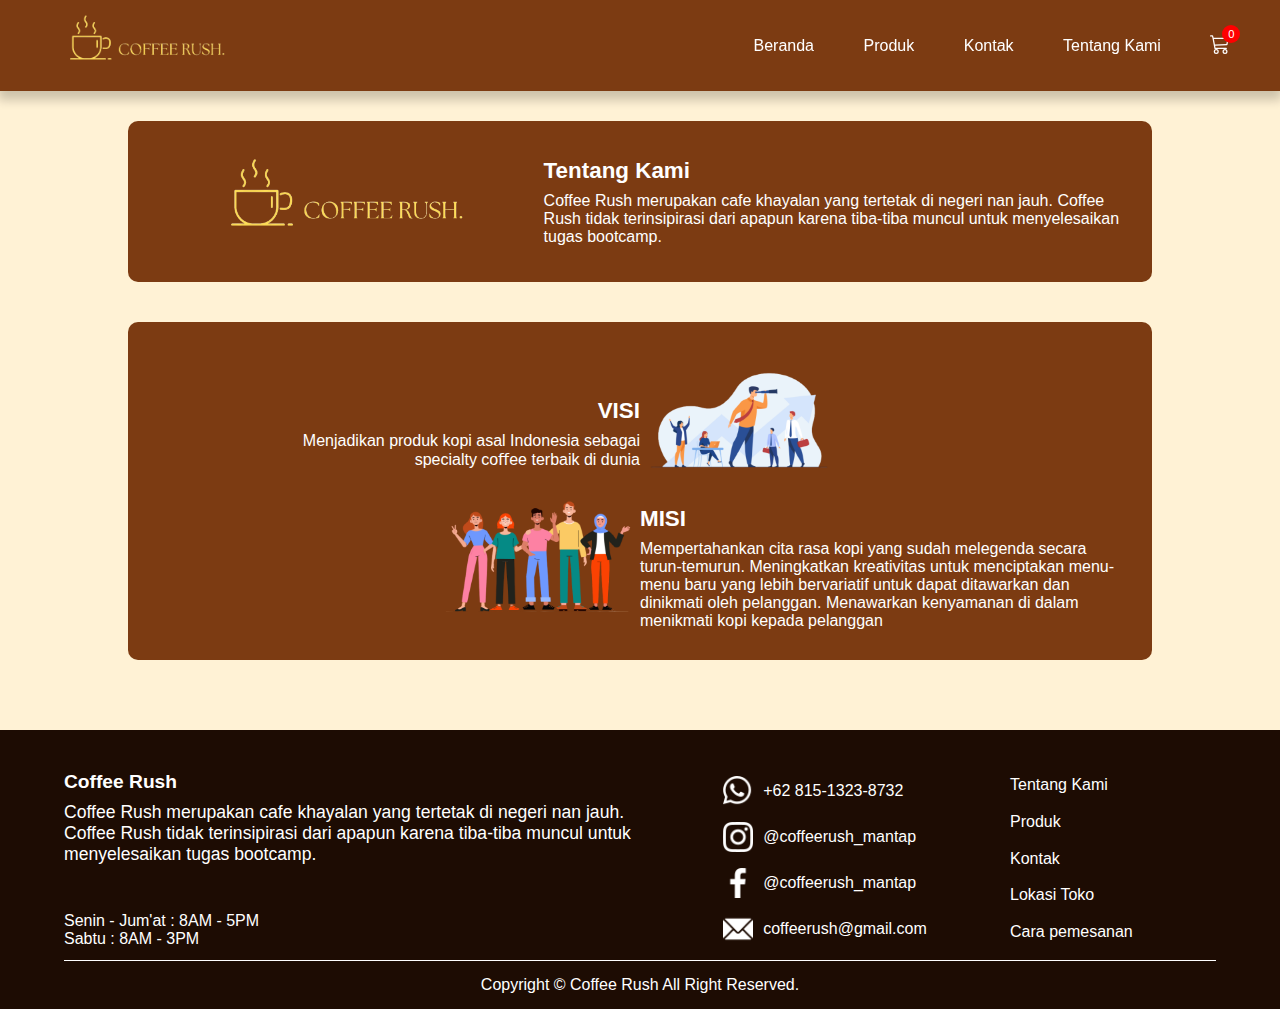
<file: about.html>
<!DOCTYPE html>
<html lang="en">
<head>
    <meta charset="UTF-8">
    <meta http-equiv="X-UA-Compatible" content="IE=edge">
    <meta name="viewport" content="width=device-width, initial-scale=1.0">
    <title>Tentang Kami</title>
    <link href="https://fonts.cdnfonts.com/css/gotham" rel="stylesheet">
    <link rel="stylesheet" href="src/style.css">
</head>
<body>
    <!-- NAV START -->
    <nav>
        <div class="logo">
            <a href="#">
                <img src="assets/image/logocr.png" alt="" width="200px">
            </a>
        </div>
        
        <ul>
            <li><a href="index.html">Beranda</a></li>
            <li><a href="product.html">Produk</a></li>
            <li><a href="contact/contact_form.html">Kontak</a></li>
            <li><a href="about.html">Tentang Kami</a></li>
            <li>
                <a class="shopping-cart" href="cart.html">
                    <svg xmlns="http://www.w3.org/2000/svg" width="20" height="20" fill="currentColor" class="bi bi-cart3" viewBox="0 0 16 16">
                        <path d="M0 1.5A.5.5 0 0 1 .5 1H2a.5.5 0 0 1 .485.379L2.89 3H14.5a.5.5 0 0 1 .49.598l-1 5a.5.5 0 0 1-.465.401l-9.397.472L4.415 11H13a.5.5 0 0 1 0 1H4a.5.5 0 0 1-.491-.408L2.01 3.607 1.61 2H.5a.5.5 0 0 1-.5-.5zM3.102 4l.84 4.479 9.144-.459L13.89 4H3.102zM5 12a2 2 0 1 0 0 4 2 2 0 0 0 0-4zm7 0a2 2 0 1 0 0 4 2 2 0 0 0 0-4zm-7 1a1 1 0 1 1 0 2 1 1 0 0 1 0-2zm7 0a1 1 0 1 1 0 2 1 1 0 0 1 0-2z"/>
                        <div id="cart-amount" class="cart-amount">0</div>
                    </svg>
                </a>
            </li>
        </ul>

        <div class="menu-toggle">
            <input type="checkbox" name="" id="">
            <span></span>
            <span></span>
            <span></span>
        </div>
    </nav> 
    <!-- NAV END -->

    <!-- main start -->
    <main>
        <div class="container-satu">
            <div class="container-dua-about-row">
                <div class="logo-about">
                    <img width="300px" src="assets/image/logocr.png" alt="">
                </div>

                <div class="teks-about">
                    <h4 class="heading-about">
                        Tentang Kami
                    </h4>

                    <p>
                        Coffee Rush merupakan cafe khayalan yang tertetak di negeri nan jauh. Coffee Rush tidak terinsipirasi dari apapun karena tiba-tiba muncul untuk menyelesaikan tugas bootcamp.
                    </p>
                </div>
            </div>
            <div class="container-dua-about-column">
                <div class="visi-about">
                    <div class="teks-visi">
                        <h4 class="heading-about">
                            VISI
                        </h4>

                        <P>
                            Menjadikan produk kopi asal Indonesia sebagai specialty coﬀee terbaik di dunia

                        </P>
                    </div>

                    <div class="visi-logo">
                        <img width="200px" src="assets/image/about/vision 1.png" alt="">
                    </div>
                </div>

                <div class="misi-about">
                    <div class="misi-teks">
                        <h4 class="heading-about">
                            MISI
                        </h4>

                        <p>
                            Mempertahankan cita rasa kopi yang sudah melegenda secara turun-temurun. 
                            Meningkatkan kreativitas untuk menciptakan menu-menu baru yang lebih bervariatif untuk dapat ditawarkan dan dinikmati oleh pelanggan.
                            Menawarkan kenyamanan di dalam menikmati kopi kepada pelanggan
                        </p>
                    </div>

                    <div class="misi-logo">
                        <img width="200px" src="assets/image/about/mission 1.png" alt="">
                    </div>
                </div>
            </div>
        </div>
    </main>
    <!-- main end -->

    <!-- FOOTER START -->
    <footer>
        <div class="container-satu-footer">
          <div class="container-dua-footer line">
            <div class="description-satu">
              <div class="profile">
                <h3 class="padding-bottom">Coffee Rush</h3>
                <p class="justify-text">
                  Coffee Rush merupakan cafe khayalan yang tertetak di negeri nan
                  jauh. Coffee Rush tidak terinsipirasi dari apapun karena
                  tiba-tiba muncul untuk menyelesaikan tugas bootcamp.
                </p>
              </div>
  
              <div class="open">
                <p>Senin - Jum'at : 8AM - 5PM</p>
                <p>Sabtu : 8AM - 3PM</p>
              </div>
            </div>
  
            <div class="description-dua">
              <div class="social-media">
                <ul class="ul ul-res-1">
                  <li>
                    <a href="https://web.whatsapp.com/">
                      <img src="assets/image/icons-white (3).png" alt="" />
                      <p class="display-none">+62 815-1323-8732</p>
                    </a>
                  </li>
  
                  <li>
                    <a href="">
                      <img src="assets/image/icons-white (4).png" alt="" />
                      <p class="display-none">@coffeerush_mantap</p>
                    </a>
                  </li>
  
                  <li>
                    <a href="">
                      <img src="assets/image/icons-white (2).png" alt="" />
                      <p class="display-none">@coffeerush_mantap</p>
                    </a>
                  </li>
  
                  <li>
                    <a href="">
                      <img src="assets/image/icons-white (1).png" alt="" />
                      <p class="display-none">coffeerush@gmail.com</p>
                    </a>
                  </li>
                </ul>
              </div>
  
              <div class="nav-footer">
                <ul class="ul display-none">
                  <li>
                    <a href="about.html">Tentang Kami</a>
                  </li>
                  <li>
                    <a href="product.html">Produk</a>
                  </li>
                  <li>
                    <a href="contact.html">Kontak</a>
                  </li>
                  <li>
                    <a href="store.html">Lokasi Toko</a>
                  </li>
                  <li>
                    <a href="order.html">Cara pemesanan</a>
                  </li>
                </ul>
              </div>
            </div>
          </div>
  
          <div class="p-footer">
            <p>Copyright &#169; Coffee Rush All Right Reserved.</p>
          </div>
        </div>
      </footer>
      <!-- FOOTER END -->
    <script src="src/main.js"></script>
</body>
</html>
</file>
<file: src/style.css>
@import url("https://fonts.cdnfonts.com/css/gotham");

* {
  margin: 0;
  padding: 0;
  box-sizing: border-box;
  list-style-type: none;
  scroll-behavior: smooth;
}

body {
  font-family: "Gotham", sans-serif;
  /* font-family: 'Gotham', sans-serif;
    font-family: 'Gotham Black', sans-serif;
    font-family: 'Gotham Light', sans-serif;
    font-family: 'Gotham Thin', sans-serif;
    font-family: 'Gotham XLight', sans-serif;
    font-family: 'Gotham Book', sans-serif;
    font-family: 'Gotham Ultra', sans-serif; */
  overflow-x: hidden;
  font-size: 16px;
}

/* Nav Bar */
nav {
  display: flex;
  position: sticky;
  top: 0;
  background-color: #7c3b12;
  justify-content: space-between;
  align-items: center;
  padding: 10px 0;
  box-shadow: 0 7px 10px 2px rgb(0 0 0 / 20%);
  z-index: 5;
}

.logo img {
  margin-left: 50px;
}

nav ul {
  list-style: none;
  display: flex;
  align-items: center;
  justify-content: space-evenly;
  width: 45%;
}

nav ul li a {
  color: white;
  text-decoration: none;
  font-size: 1em;
  position: relative;
  padding-bottom: 3px;
}

nav ul li a::before {
  content: "";
  position: absolute;
  width: 100%;
  height: 2px;
  border-radius: 4px;
  background-color: white;
  bottom: 0;
  left: 0;
  transform-origin: right;
  transform: scaleX(0);
  transition: transform 0.3s ease-in-out;
}

nav ul li a:hover::before {
  transform-origin: left;
  transform: scaleX(1);
}

.logo {
  width: 30%;
}

.cart-amount {
  display: flex;
  justify-content: center;
  align-items: center;
  width: 18px;
  height: 18px;
  position: absolute;
  top: -15px;
  right: -10px;
  background-color: red;
  border-radius: 100px;
  font-size: 0.7em;
}

/*  hamburger menu */
.menu-toggle {
  display: none;
  flex-direction: column;
  height: 20px;
  justify-content: space-around;
  position: relative;
  margin-right: 50px;
}

.menu-toggle input {
  position: absolute;
  width: 40px;
  height: 28px;
  left: -6px;
  top: -3px;
  opacity: 0;
  cursor: pointer;
  z-index: 2;
}

.menu-toggle span {
  display: block;
  width: 23px;
  height: 3px;
  background-color: white;
  border-radius: 3px;
  transition: all 0.5s;
}

/* animasi hamburger menu */
.menu-toggle span:nth-child(2) {
  transform-origin: 0 0;
}

.menu-toggle span:nth-child(4) {
  transform-origin: 0 100%;
}

.menu-toggle input:checked ~ span:nth-child(2) {
  transform: rotate(45deg) translate(-1px, -1px);
  background-color: white;
}

.menu-toggle input:checked ~ span:nth-child(4) {
  transform: rotate(-45deg) translate(-1px, 0);
  background-color: white;
}

.menu-toggle input:checked ~ span:nth-child(3) {
  transform: scale(0);
  opacity: 0;
}

/* carousel */
[data-component="slideshow"] .slider {
  display: none;
}

[data-component="slideshow"] .slider.active {
  display: flex;
  justify-content: center;
  align-items: center;
}

.slider img {
  width: 100%;
}

.container-jumbotron {
  display: flex;
  flex-direction: row;
  background-image: url(../assets/image/jumbotron/bg-3.png);
  background-position: center;
  background-repeat: no-repeat;
  background-size: cover;
  height: 520px;
  width: 100%;
  justify-content: space-evenly;
  align-items: center;
}

.change-img-1 {
  display: none;
}

.bg-1 {
  background-image: url(../assets/image/jumbotron/caramel-frapuccino-nobg.jpg);
}

.jumbotron-img {
  width: 35%;
}

.jumbotron-teks {
  display: flex;
  flex-direction: column;
  width: 50%;
  left: 0px;
}

.jumbotron-teks img {
  width: 150px;
  margin-bottom: 10px;
}

.jumbotron-teks h3 {
  font-size: 2.5em;
}

.jumbotron-teks p {
  font-size: 1.5em;
}

.jumbotron-teks button {
  width: 100%;
  margin-top: 30px;
  padding: 15px;
  border-radius: 50px;
  background-color: #7c3b12;
  border: 0;
  color: white;
  cursor: pointer;
  transition: 0.3s;
  font-size: 1.3em;
}

.jumbotron-teks button:hover {
  color: black;
  background-color: white;
}

.jumbotron-teks a {
  width: 40%;
}

.text-img {
  background-color: rgb(0 0 0 / 25%);
  color: white;
  position: absolute;
  display: flex;
  justify-content: center;
  flex-direction: column;
  text-align: center;
  width: 60%;
}

.img-small {
  width: 350px;
}

/* best seller */
.container-satu {
  background-color: #FFF2D5;
  display: flex;
  width: 100%;
  flex-direction: column;
  justify-content: center;
  padding: 30px 0;
  align-items: center;
}

.container-satu .heading {
  text-align: center;
  padding-bottom: 15px;
  color: black;
  font-size: 1.8em;
  font-weight: 900;
}

.container-dua {
  display: flex;
  flex-wrap: wrap;
  flex-direction: row;
  width: 90%;
  justify-content: center;
}

.container-items {
  width: 200px;
  background-color: white;
  display: flex;
  flex-direction: column;
  margin: 7px 7px;
  box-shadow: rgba(100, 100, 111, 0.2) 0px 7px 29px 0px;
}

.container-teks {
  width: 100%;
  height: 40px;
  display: flex;
  justify-content: center;
  align-items: center;
  font-size: 1.2em;
  font-weight: 600;
}

.container-img img {
  width: 100%;
}

/* LAYANAN KAMI */
.color-2 {
  background-color: #b88975 !important;
}

.align-item-center {
  align-items: center;
}

.container-layanan {
  width: 250px;
  height: 250px;
  display: flex;
  flex-direction: column;
  border: 2px solid black;
  margin: 20px;
  padding: 10px;
  justify-content: space-between;
  align-items: center;
  background-color: #fff2d5 !important;
  box-shadow: rgba(0, 0, 0, 0.3) 0px 19px 38px,
    rgba(0, 0, 0, 0.22) 0px 15px 12px;
}

.flex-grow {
  width: 300px;
  height: 300px;
}

.heading-layanan {
  margin-top: 20px;
}

.deskripsi-layanan {
  margin-top: 10px;
  display: flex;
  justify-content: center;
}

.deskripsi-layanan p {
  font-size: 1em;
  width: 90%;
}

.deskripsi-layanan h3 {
  font-size: 1.2em;
}

.heading-layanan,
.deskripsi-layanan {
  text-align: center;
  width: 100%;
  height: 100px;
}

.heading-layanan img {
  width: 60px;
}

.button-layanan button {
  background-color: #fff2f2;
  border: 2px solid black;
  padding: 10px;
  font-weight: bold;
  transition: 0.3s;
}

.button-layanan button:hover {
  background-color: #f47c7c;
  border: 2px solid black;
  color: white;
  padding: 10px;
  font-weight: bold;
  cursor: pointer;
}

/* TESTI */
.card {
  display: flex;
  align-items: center;
  flex-direction: column;
  background-color: #e7c5a9;
  width: 200px;
  margin: 7px;
  box-shadow: rgba(100, 100, 111, 0.2) 0px 7px 29px 0px;
}

.card img {
  padding-top: 30px;
  width: 110px;
}

.card-description {
  display: flex;
  flex-direction: column;
  justify-content: space-between;
  width: 100%;
  height: 125px;
  background-color: #7c3b12;
  text-align: center;
  color: white;
}

.testi p {
  font-size: 1em;
  padding: 13px 10px 0 10px;
}

.testi-header h3 {
  font-size: 1.1em;
  text-decoration: underline;
}

.testi-header p {
  font-size: 0.9em;
  padding: 0 0 15px 0;
}

/* QUOTE */
.container-satu-quote {
  width: 100%;
  display: flex;
  justify-content: center;
}

.container-dua-quote {
  width: 90%;
  display: flex;
  justify-content: center;
  margin: 35px 0;
}

.container-quote {
  background-color: #fff2d5;
  width: 60%;
  border: 3px solid #7c3b12;
  display: flex;
  flex-direction: column;
  justify-content: space-evenly;
  align-items: center;
  box-shadow: rgba(100, 100, 111, 0.2) 0px 7px 29px 0px;
}

.container-quote p {
  width: 90%;
  font-size: 1.4em;
  text-align: center;
}

.container-video {
  display: flex;
  flex-direction: column;
  justify-content: center;
}

.video {
  margin: 10px;
}

/** FOOTER */
.container-satu-footer {
  background-color: #1d0c03;
  display: flex;
  width: 100%;
  flex-direction: column;
  justify-content: center;
  padding-top: 30px;
  align-items: center;
}

.profile p {
  font-size: 1.1em;
}

.profile h3 {
  font-size: 1.2em;
}

.container-dua-footer {
  width: 90%;
  display: flex;
  justify-content: center;
}

.description-satu {
  display: flex;
  width: 50%;
  justify-content: space-around;
  flex-direction: column;
  color: white;
}

.open {
  margin-top: 25px;
}

.description-dua {
  width: 50%;
  display: flex;
  align-items: center;
  justify-content: space-evenly;
}

.social-media img {
  width: 30px;
  margin-right: 10px;
}

.ul {
  display: flex;
  align-items: flex-start;
  flex-direction: column;
  justify-content: space-evenly;
  height: 200px;
}

.ul a {
  display: flex;
  align-items: center;
  color: white;
  text-decoration: none;
}

.line {
  border-bottom: 1px solid white;
}

.padding-bottom {
  padding-bottom: 9px;
}

.p-footer {
  color: white;
  padding: 15px 0;
}

.nav-footer ul li a {
  position: relative;
  padding-bottom: 2px;
}

.nav-footer ul li a::before {
  content: "";
  position: absolute;
  width: 100%;
  height: 2px;
  border-radius: 4px;
  background-color: white;
  bottom: 0;
  left: 0;
  transform-origin: right;
  transform: scaleX(0);
  transition: transform 0.3s ease-in-out;
}

.nav-footer ul li a:hover::before {
  transform-origin: left;
  transform: scaleX(1);
}

.social-media ul li a p {
  position: relative;
}

.social-media ul li a p::before {
  content: "";
  position: absolute;
  width: 100%;
  height: 2px;
  border-radius: 4px;
  background-color: white;
  bottom: 0;
  left: 0;
  transform-origin: right;
  transform: scaleX(0);
  transition: transform 0.3s ease-in-out;
}

.social-media ul li a p:hover::before {
  transform-origin: left;
  transform: scaleX(1);
}

/** STORE START */
.mtb {
  margin: 50px 0;
}

.lokasi-img {
  width: 80%;
}

.lokasi {
  display: flex;
  width: 100%;
  flex-wrap: wrap;
  justify-content: center;
  font-size: 0.8em;
  justify-content: center;
  color: white;
}

.container-lokasi {
  background-color: #7C3B12;
  display: flex;
  flex-direction: row;
  width: 300px;
  padding: 15px;
  margin: 15px;
  border-radius: 15px;
}

.container-lokasi img {
  margin-right: 10px;
}

.lokasi-detail {
  flex-direction: column;
  display: flex;
  justify-content: center;
}

.lokasi-detail h3 {
  margin-bottom: 4px;
}
/* STORE END */

/** produk */
.container-product {
  display: grid;
  grid-template-columns: repeat(4, 200px);
  gap: 30px;
}

.img-product {
  border-radius: 3px 3px 0 0;
}

.product {
  width: 200px;
  display: flex;
  flex-direction: column;
  background-color: #7C3B12;
  align-items: center;
  color: white;
  border-radius: 3px;
  box-shadow: rgba(100, 100, 111, 0.2) 0px 7px 29px 0px;
}

.product-name,
.price {
  display: flex;
  align-items: center;
  height: 30px;
  font-weight: 300;
}

.product-name {
  font-weight: 400;
}

.price {
  font-size: 0.9em;
  align-items: flex-start;
}

.button-cart {
  width: 100%;
  height: 25px;
  border: 0;
  background-color: #7C3B12;
  color: white;
  cursor: pointer;
  border-radius: 0 0 3px 3px;
  transition: 0.3s;
  font-weight: 300s;
  border-top: 1px solid white;
}

.button-cart:hover {
  background-color: white;
  color: #7C3B12;
}
/* prdouk end */

/* *cart start */
.container-dua-cart {
  display: flex;
  width: 80%;
  flex-direction: row;
  justify-content: space-around;
}

.heading-cart {
  display: flex;
  flex-direction: row;
  justify-content: space-evenly;
}

.heading-cart h4 {
  text-align: center;
  margin-bottom: 20px;
}

.heading-cart h4:first-child {
  width: 40%;
}

.heading-cart h4:nth-child(2),
.heading-cart h4:nth-child(3) {
  width: 25%;
}

.cart-product {
  display: flex;
  flex-direction: column;
  width: 60%;
}

.product-details {
  display: flex;
  margin-bottom: 30px;
  box-shadow: rgba(0, 0, 0, 0.02) 0px 1px 3px 0px,
    rgba(27, 31, 35, 0.15) 0px 0px 0px 1px;
  padding: 10px;
  border-radius: 5px;
  justify-content: space-evenly;
  align-items: center;
}

.desc {
  display: flex;
  flex-direction: column;
  width: 40%;
  align-items: center;
}

.desc-detail {
  display: flex;
  flex-direction: row;
  justify-content: start;
  align-items: center;
  width: 100%;
}

.img-cart {
  border-radius: 5px;
}

.desc-harga {
  display: flex;
  flex-direction: column;
  margin-left: 8px;
}

.desc-harga p {
  font-size: 0.9em;
}

.qty {
  display: flex;
  flex-direction: column;
  width: 25%;
  justify-content: center;
  align-items: center;
  height: 100px;
  /* position: relative; */
}

.svg-cart path {
  color: #7C3B12;
  background-color: #fff2f2;
  cursor: pointer;
  transition: 0.3s;
}
.svg-cart path:hover {
  color: black;
  background-color: white;
}

.qty-detail {
  display: flex;
  flex-direction: row;
  align-items: center;
  justify-content: space-evenly;
  width: 75px;
  justify-content: space-between;
  border: 0.5px solid black;
  border-radius: 5px;
}

.qty-detail button {
  background-color: inherit;
  border: none;
  cursor: pointer;
  border-radius: 5px;
  align-items: center;
}

.qty-detail button svg {
  display: flex;
  align-items: center;
  width: 100%;
}

.increment svg {
  background-color: #58ad69;
  color: white;
  border: none;
  cursor: pointer;
  border-radius: 4px;
  transition: 0.3s;
  width: 100%;
}

.decrement svg {
  background-color: #e2574c;
  color: white;
  border: none;
  cursor: pointer;
  border-radius: 4px;
  transition: 0.3s;
  width: 100%;
}

.increment svg:hover {
  background-color: white;
  color: black;
  border: none;
  cursor: pointer;
  border-radius: 4px;
}

.decrement svg:hover {
  background-color: white;
  color: black;
  border: none;
  cursor: pointer;
  border-radius: 4px;
}

.total {
  display: flex;
  flex-direction: column;
  width: 25%;
  align-items: center;
}

.total-detail {
  display: flex;
  align-items: center;
  height: 100px;
}

.cart-total {
  display: flex;
  flex-direction: column;
  align-items: center;
  justify-content: space-evenly;
  width: 30%;
  height: 200px;
  /* background-color: #F47C7C; */
  border-radius: 5px;
  color: black;
  box-shadow: rgba(0, 0, 0, 0.05) 0px 6px 24px 0px,
    rgba(0, 0, 0, 0.08) 0px 0px 0px 1px;
}

/* .cart-total h3{
    color: white!important;
} */
.heading-total {
  margin-top: 20px;
}

.total-desc {
  display: flex;
  flex-direction: column;
  width: 90%;
  margin-top: 10px;
  margin-bottom: 25px;
}

.sub-total,
.discount,
.final-total,
.discount-coupon {
  width: 100%;
  display: flex;
  flex-direction: row;
  justify-content: space-between;
  margin-bottom: 3px;
}

.final-total {
  justify-content: space-around;
  font-size: 1.2em;
}

.discount-coupon input {
  width: 100px;
}

.button-total {
  display: flex;
  flex-direction: row;
  align-items: center;
  width: 90%;
}

.check-out,
.remove-item {
  width: 50%;
  margin: 10px 5px 5px 5px;
  height: 30px;
  background-color: #7C3B12;
  color: white;
  border: none;
  border-radius: 10px;
  cursor: pointer;
  transition: 0.3s;
}

.check-out:hover,
.remove-item:hover {
  background-color: white;
  color: #e2574c;
}

.container-empty-cart {
  display: flex;
  flex-direction: row;
  justify-content: center;
}

.container-empty-cart button {
  border: none;
  background-color: #7C3B12;
  cursor: pointer;
  color: white;
  padding: 9px;
  margin: 5px;
  border-radius: 20px;
  width: 150px;
  transition: 0.3s;
}

.container-empty-cart button:hover {
  background-color: white;
  color: #e2574c;
}

.empty-cart {
  display: none;
}

/* .remove-item{
    width: 70%;
    height: 30px;
    color: ;
} */

/* cart end */

/** about  */
.container-dua-about-row {
  background-color: #7C3B12;
  color: white;
  width: 80%;
  display: flex;
  flex-direction: row;
  align-items: center;
  padding: 30px;
  margin-bottom: 40px;
  border-radius: 10px;
}

.container-dua-about-column {
  background-color: #7C3B12;
  color: white;
  width: 80%;
  display: flex;
  flex-direction: column;
  align-items: center;
  padding: 30px;
  margin-bottom: 40px;
  border-radius: 10px;
}

.logo-about {
  width: 40%;
  display: flex;
  justify-content: center;
}

.teks-about {
  width: 60%;
}

.visi-about {
  display: flex;
  flex-direction: row;
  align-items: center;
}

.teks-visi {
  width: 50%;
  display: flex;
  flex-direction: column;
  justify-content: end;
  text-align: end;
  margin-top: 30px;
}

.visi-logo {
  width: 50%;
  display: flex;
  justify-content: start;
}

.misi-about {
  display: flex;
  flex-direction: row-reverse;
  align-items: center;
}

.misi-teks {
  width: 50%;
  display: flex;
  flex-direction: column;
  justify-content: start;
  text-align: start;
  margin-top: 20px;
}

.misi-logo {
  width: 50%;
  display: flex;
  justify-content: end;
}

.heading-about {
  font-size: 1.4em;
  margin-bottom: 8px;
}
/** about end */

/** contact start */
.container-jumbotron-contact {
  display: flex;
  flex-direction: row;
  /* background-color: #FFF2F2; */
  background-image: url(../assets/image/jumbotron/bg2.jpg);
  background-position: center;
  background-size: cover;
  height: 520px;
  width: 100%;
  justify-content: space-around;
  align-items: center;
}

.jumbotron-img-contact {
  width: 35%;
}

.jumbotron-img-contact img {
  width: 400px;
}

.jumbotron-teks-contact {
  display: flex;
  flex-direction: column;
  width: 30%;
  left: 0px;
}

.jumbotron-teks-contact h3 {
  font-size: 2.3em;
  margin-bottom: 7px;
}

.jumbotron-teks-contact p {
  font-size: 1.3em;
}

.container-dua-contact {
  width: 40%;
  display: flex;
  justify-content: center;
  background-color: #fff2d5;
  border-radius: 5px;
  box-shadow: rgba(0, 0, 0, 0.3) 0px 19px 38px,
    rgba(0, 0, 0, 0.22) 0px 15px 12px;
}

.container-form {
  width: 90%;
}

.form {
  display: flex;
  flex-direction: column;
  justify-content: center;
  width: 100%;
}

.form input,
.form textarea {
  padding: 7px;
  box-shadow: 0 0 15px 4px rgba(0, 0, 0, 0.06);
  border-radius: 5px;
  width: 100%;
}

.form label {
  margin: 7px 0;
  font-family: inherit;
}

.form textarea {
  resize: none;
  height: 150px;
  font-family: inherit;
}

.submit-form {
  background-color: #7c3b12;
  padding: 5px;
  border: none;
  cursor: pointer;
  color: white;
  margin: 15px 0;
  border-radius: 5px;
  border: 0.5px solid white;
  transition: 0.3s;
}

.submit-form:hover {
  background-color: white;
  color: black;
}

/** contact end */

/**modal start  */
.modal {
  display: none; /* Hidden by default */
  position: fixed; /* Stay in place */
  z-index: 7; /* Sit on top */
  left: 0;
  top: 0;
  width: 100%; /* Full width */
  height: 100%; /* Full height */
  /* overflow: auto; Enable scroll if needed */
  background-color: rgb(0, 0, 0); /* Fallback color */
  background-color: rgba(0, 0, 0, 0.4); /* Black w/ opacity */
}

.modal-content {
  background-color: #fefefe;
  margin: 7% auto;
  padding: 20px;
  border: 1px solid #888;
  width: 70%; /* Could be more or less, depending on screen size */
  position: relative;
}

.container-modal {
  display: flex;
  flex-direction: row;
  width: 100%;
  background-color: white;
}

.modal-detail {
  width: 45%;
  height: 370px;
  background-image: url(../assets/image/form-img.jpeg);
  background-size: cover;
  background-position: center;
}

.modal-form {
  width: 55%;
  padding: 15px;
}

.modal-form h3 {
  text-align: center;
}

.container-form {
  display: flex;
  flex-direction: row;
  width: 100%;
  flex-wrap: wrap;
}

.form-group {
  display: flex;
  flex-direction: column;
  width: 50%;
  justify-content: center;
  padding: 10px;
}

.form-group label {
  font-size: 0.8em;
  margin-bottom: 5px;
  font-weight: 500;
}

.form-group input,
.form-group select {
  padding: 5px;
}

.form-big {
  width: 100%;
}

.exit-form {
  float: right;
  position: absolute;
  right: -1px;
  top: -1px;
  color: red;
  transition: 0.3s;
}

.exit-form:hover {
  color: black;
}

/**modal end  */

/** Invoice start  */
.container-nav-inv {
  width: 100%;
  background-color: #7C3B12;
  display: flex;
  flex-direction: row;
  justify-content: space-between;
  align-items: center;
  padding: 5px;
}

.logo-inv {
  margin-left: 50px;
}

.text-nav-inv {
  margin-right: 50px;
  color: white;
  text-align: end;
}

.heading-inv {
  font-size: 1.5em;
}

.id-inv {
  font-size: 1em;
  margin-bottom: 10px;
}

.contact-inv {
  display: flex;
  flex-direction: row;
}

.telp-inv,
.email-inv,
.address-inv {
  display: flex;
  flex-direction: row;
  margin-left: 15px;
  align-items: center;
}

.telp-inv svg,
.email-inv svg,
.address-inv svg {
  margin-right: 5px;
}

.container-satu-inv {
  width: 80%;
  margin: 0 auto;
  display: flex;
  flex-direction: column;
  justify-content: center;
  margin-top: 30px;
  line-height: 22px;
}

.heading-customer {
  font-size: 1.3em;
  margin-bottom: 20px;
}

.nama-customer {
  font-size: 1.3em;
  font-weight: 500;
}

.address-customer {
  margin-bottom: 10px;
}

.container-garis {
  display: flex;
  width: 80%;
  justify-content: center;
  align-items: center;
  margin: 0 auto;
}

.container-satu-table {
  display: flex;
  margin: 0 auto;
  width: 80%;
  flex-direction: 80%;
  justify-content: space-between;
  text-align: center;
  align-items: center;
}

.heading-height {
  height: 50px;
}

.table-margin {
  margin-top: 14px;
  margin-bottom: 14px;
}

.produk-thumbnail {
  display: flex;
  flex-direction: row;
  width: 55%;
  align-items: center;
}

.produk-thumbnail img {
  margin-right: 5px;
}

.nama-produk {
  width: 55%;
}

.jumlah-produk {
  width: 15%;
}

.harga-produk {
  width: 30%;
}

.container-total-inv {
  width: 80%;
  display: flex;
  flex-direction: row;
  justify-content: end;
  text-align: center;
  margin: 10px auto;
  margin-bottom: 100px;
}

.table-total {
  width: 15%;
}

.table-price {
  width: 30%;
}

.container-footer-inv {
  width: 100%;
  background-color: #f47c7c;
  display: flex;
  flex-direction: row;
  justify-content: space-evenly;
  align-items: center;
  height: 80px;
}

.social-media-inv {
  display: flex;
  flex-direction: row;
  align-items: center;
}

.social-media-inv p {
  margin-left: 5px;
}

.social-media-inv svg {
  color: white;
}
/** invoice end */

/* * Responsive layout*/

/* tablet */
@media screen and (max-width: 835px) {
  body {
    font-size: 14px;
  }

  nav ul {
    width: 50%;
  }

  /* produk */
  .container-product {
    display: grid;
    grid-template-columns: repeat(3, 200px);
    gap: 30px;
  }

  /* jumbotron */
  .jumbotron-teks h3 {
    font-size: 2.3em;
  }

  .jumbotron-teks p {
    font-size: 1.4em;
  }

  .jumbotron-teks a {
    width: 50%;
  }

  /* layanan */
  .flex-grow {
    width: 250px;
    height: 250px;
  }

  /* cart */
  .container-dua-cart {
    width: 95%;
  }

  .container-dua-about-row,
  .container-dua-about-column {
    width: 90%;
  }

  .container-dua-about-row {
    flex-direction: column;
  }

  .teks-about {
    width: 90%;
    text-align: center;
  }
}

/* mobile */
@media screen and (max-width: 576px) {
  body {
    font-size: 13px;
  }

  nav ul {
    position: absolute;
    right: 0;
    top: 0;
    height: 100vh;
    flex-direction: column;
    align-items: center;
    justify-content: space-evenly;
    background-color: #7C3B12;
    z-index: -1;
    transform: translatex(100%);
    transition: all 0.5s;
    display: none;
  }

  .menu-toggle {
    display: flex;
  }

  nav ul.slide {
    transform: translateX(0);
    display: inherit;
  }

  /* quote */
  .container-quote {
    width: 95%;
    padding: 20px;
  }

  .container-dua-quote {
    flex-direction: column-reverse;
    align-items: center;
  }

  .video {
    display: flex;
    justify-content: center;
  }
  .video video {
    width: 95%;
  }

  .container-dua {
    margin: 0;
    flex-direction: column;
    width: 90%;
    align-items: center;
  }

  /* footer */
  .container-dua-footer {
    margin: 0;
    flex-direction: column;
    width: 90%;
    align-items: center;
  }
  .description-satu {
    width: 100%;
  }

  .description-dua {
    width: 100%;
    flex-direction: column;
  }

  .nav-footer .ul {
    margin: 0px;
  }

  .display-none {
    display: none;
  }

  .justify-text {
    text-align: start;
  }

  .ul {
    height: auto;
  }

  .ul-res-1 {
    flex-direction: row;
  }

  .profile {
    display: flex;
    width: 100%;
    flex-direction: column;
  }

  .social-media {
    width: 100%;
    margin: 15px 0;
  }

  .nav-footer {
    width: 100%;
  }

  /* produk hero */
  .text-img {
    width: 85%;
    font-size: 0.8em;
  }

  /* product */
  .container-product {
    grid-template-columns: repeat(2, 150px);
    gap: 10px;
  }

  .product {
    width: 150px;
  }

  .img-product {
    width: 100%;
  }

  /* jumbotron */
  .container-jumbotron {
    flex-direction: column;
    height: 300px;
    background-size: cover;
    background-position: right;
  }

  .jumbotron-teks {
    display: flex;
    flex-direction: column;
    width: 90%;
    left: 0px;
  }

  .jumbotron-img {
    display: none;
  }

  .bg-1 .jumbotron-teks button {
    background-color: #7C3B12;
    color: white;
  }

  .bg-1 .jumbotron-teks button:hover {
    background-color: white;
    color: black;
  }

  .change-img-2 {
    display: none;
  }

  .img-small {
    display: none;
  }

  /* layanan */
  .flex-grow {
    width: 250px;
    height: 250px;
  }

  /* cart */
  .container-dua-cart {
    flex-direction: column;
    align-items: center;
  }

  .product-details {
    justify-content: space-between;
    padding: 5px;
  }

  .cart-product {
    width: 100%;
  }

  .cart-total {
    width: 100%;
    justify-content: space-evenly;
    height: 150px;
  }

  .qty-detail {
    width: 25px;
    flex-direction: column;
  }

  .desc {
    width: 70%;
  }

  .total {
    width: 40%;
  }

  .total-detail {
    width: 100%;
    justify-content: center;
  }

  .desc-harga {
    width: 100%;
    height: 100%;
    justify-content: space-evenly;
  }

  .desc-harga h4 {
    font-size: 1.1em;
  }

  .desc-harga p {
    font-size: 1em;
  }

  .qty-detail svg {
    width: 15px;
  }

  .heading-cart {
    justify-content: space-around;
  }

  .heading-cart h4:first-child {
    width: 60%;
  }

  .display-flex {
    display: flex;
  }

  /** about  */
  .visi-about,
  .misi-about {
    flex-direction: column-reverse;
  }

  .visi-logo {
    justify-content: center;
  }

  .teks-visi {
    margin-top: 0;
    margin-bottom: 30px;
    justify-content: center;
    width: 80%;
    text-align: center;
  }

  .misi-logo {
    justify-content: center;
  }

  .misi-teks {
    margin-top: 0;
    text-align: center;
    width: 80%;
  }

  .logo-about img {
    width: 125px;
  }

  /**contact  */
  .container-jumbotron-contact {
    flex-direction: column;
    margin: 30px 0;
  }

  .jumbotron-teks-contact,
  .container-dua-contact {
    width: 90%;
  }

  /** modal  */
  .modal-content {
    width: 90%;
  }

  .container-modal {
    width: 100%;
  }

  .modal-form {
    width: 100%;
  }
}

@media print {
  /** Invoice start  */
  .container-nav-inv {
    width: 100%;
    background-color: #7C3B12;
    display: flex;
    flex-direction: row;
    justify-content: space-between;
    align-items: center;
    padding: 5px;
  }

  .logo-inv {
    margin-left: 50px;
  }

  .text-nav-inv {
    margin-right: 50px;
    color: white;
    text-align: end;
  }

  .heading-inv {
    font-size: 1.5em;
  }

  .id-inv {
    font-size: 1em;
    margin-bottom: 10px;
  }

  .contact-inv {
    display: flex;
    flex-direction: row;
  }

  .telp-inv,
  .email-inv,
  .address-inv {
    display: flex;
    flex-direction: row;
    margin-left: 15px;
    align-items: center;
  }

  .telp-inv svg,
  .email-inv svg,
  .address-inv svg {
    margin-right: 5px;
  }

  .container-satu-inv {
    width: 80%;
    margin: 0 auto;
    display: flex;
    flex-direction: column;
    justify-content: center;
    margin-top: 30px;
    line-height: 22px;
  }

  .heading-customer {
    font-size: 1.3em;
    margin-bottom: 20px;
  }

  .nama-customer {
    font-size: 1.3em;
    font-weight: 500;
  }

  .address-customer {
    margin-bottom: 10px;
  }

  .container-garis {
    display: flex;
    width: 80%;
    justify-content: center;
    align-items: center;
    margin: 0 auto;
  }

  .container-satu-table {
    display: flex;
    margin: 0 auto;
    width: 80%;
    flex-direction: 80%;
    justify-content: space-between;
    text-align: center;
    align-items: center;
  }

  .heading-height {
    height: 50px;
  }

  .table-margin {
    margin-top: 14px;
    margin-bottom: 14px;
  }

  .produk-thumbnail {
    display: flex;
    flex-direction: row;
    width: 55%;
    align-items: center;
  }

  .produk-thumbnail img {
    margin-right: 5px;
  }

  .nama-produk {
    width: 55%;
  }

  .jumlah-produk {
    width: 15%;
  }

  .harga-produk {
    width: 30%;
  }

  .container-total-inv {
    width: 80%;
    display: flex;
    flex-direction: row;
    justify-content: end;
    text-align: center;
    margin: 10px auto;
    margin-bottom: 100px;
  }

  .table-total {
    width: 15%;
  }

  .table-price {
    width: 30%;
  }

  .container-footer-inv {
    width: 100%;
    background-color: #1D0C03;
    display: flex;
    flex-direction: row;
    justify-content: space-evenly;
    align-items: center;
    height: 80px;
  }

  .social-media-inv {
    display: flex;
    flex-direction: row;
    align-items: center;
  }

  .social-media-inv p {
    margin-left: 5px;
  }

  .social-media-inv svg {
    color: white;
  }
}
</file>
